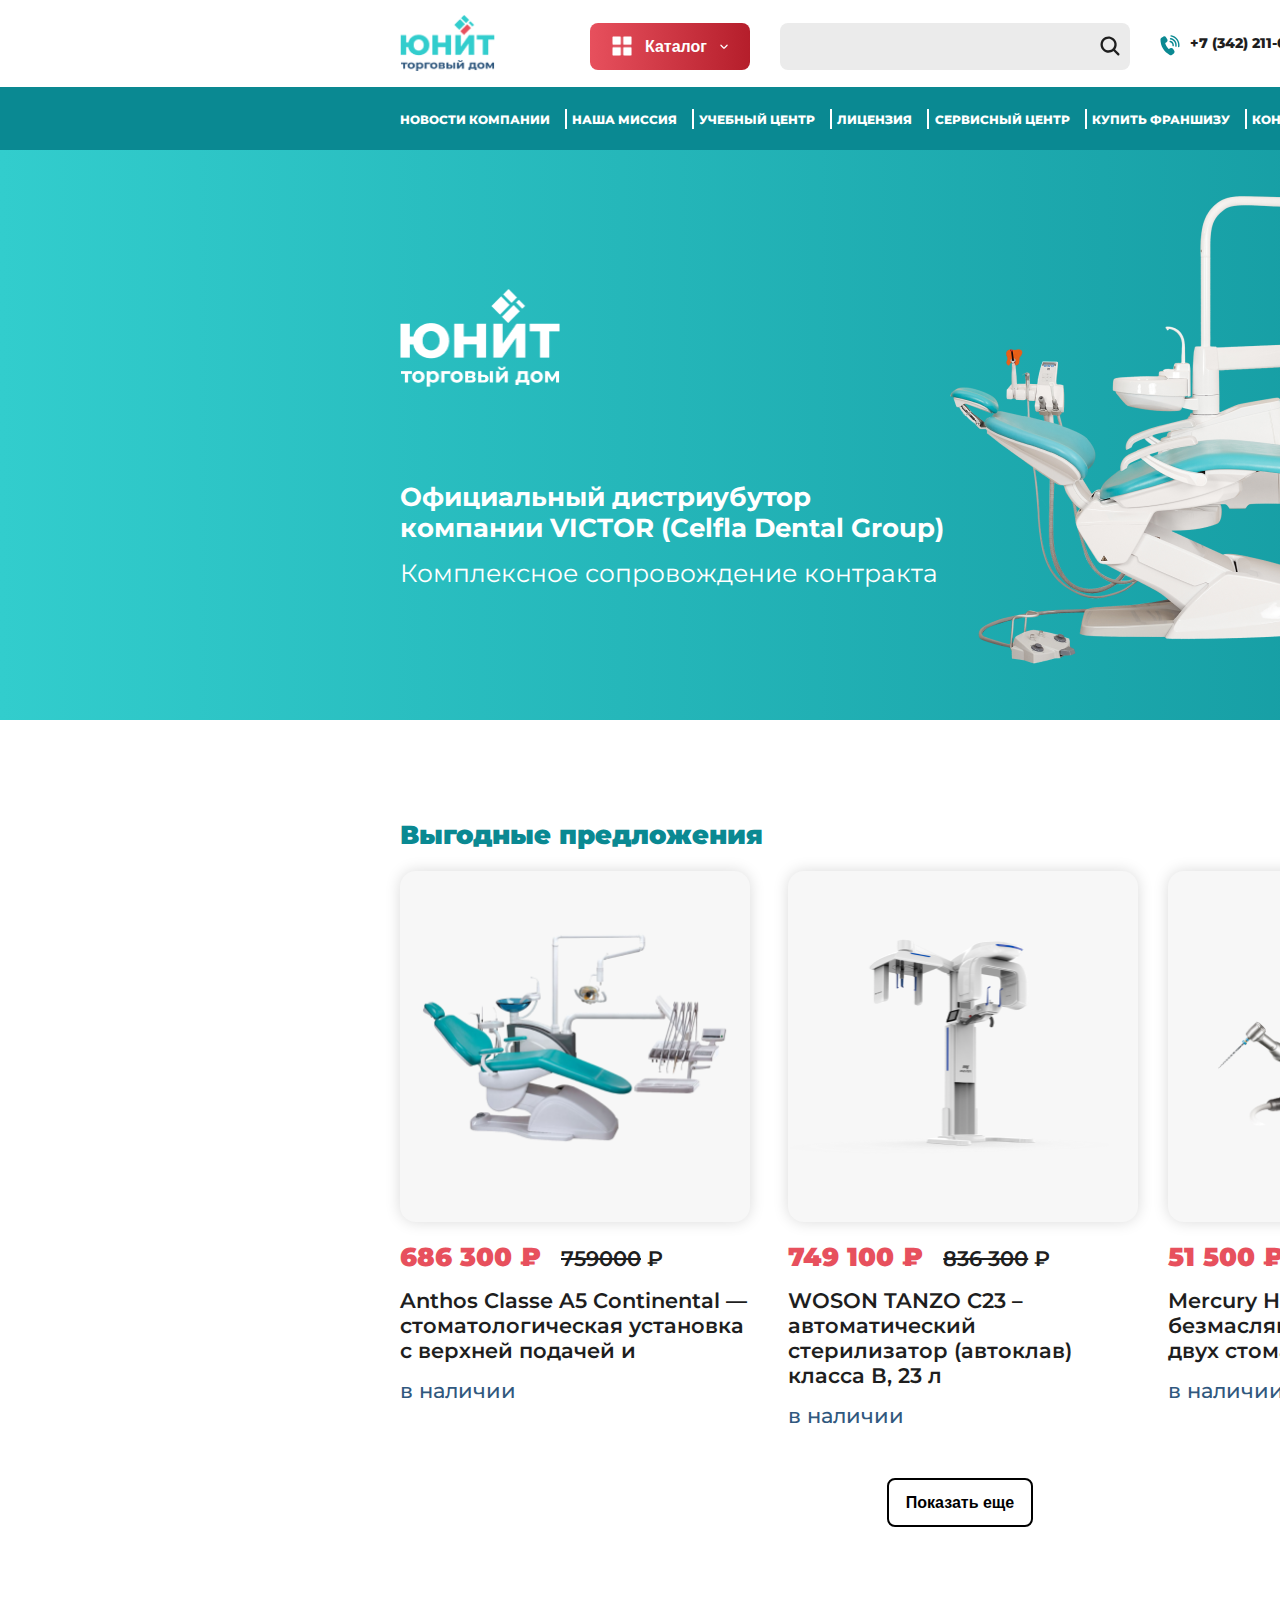
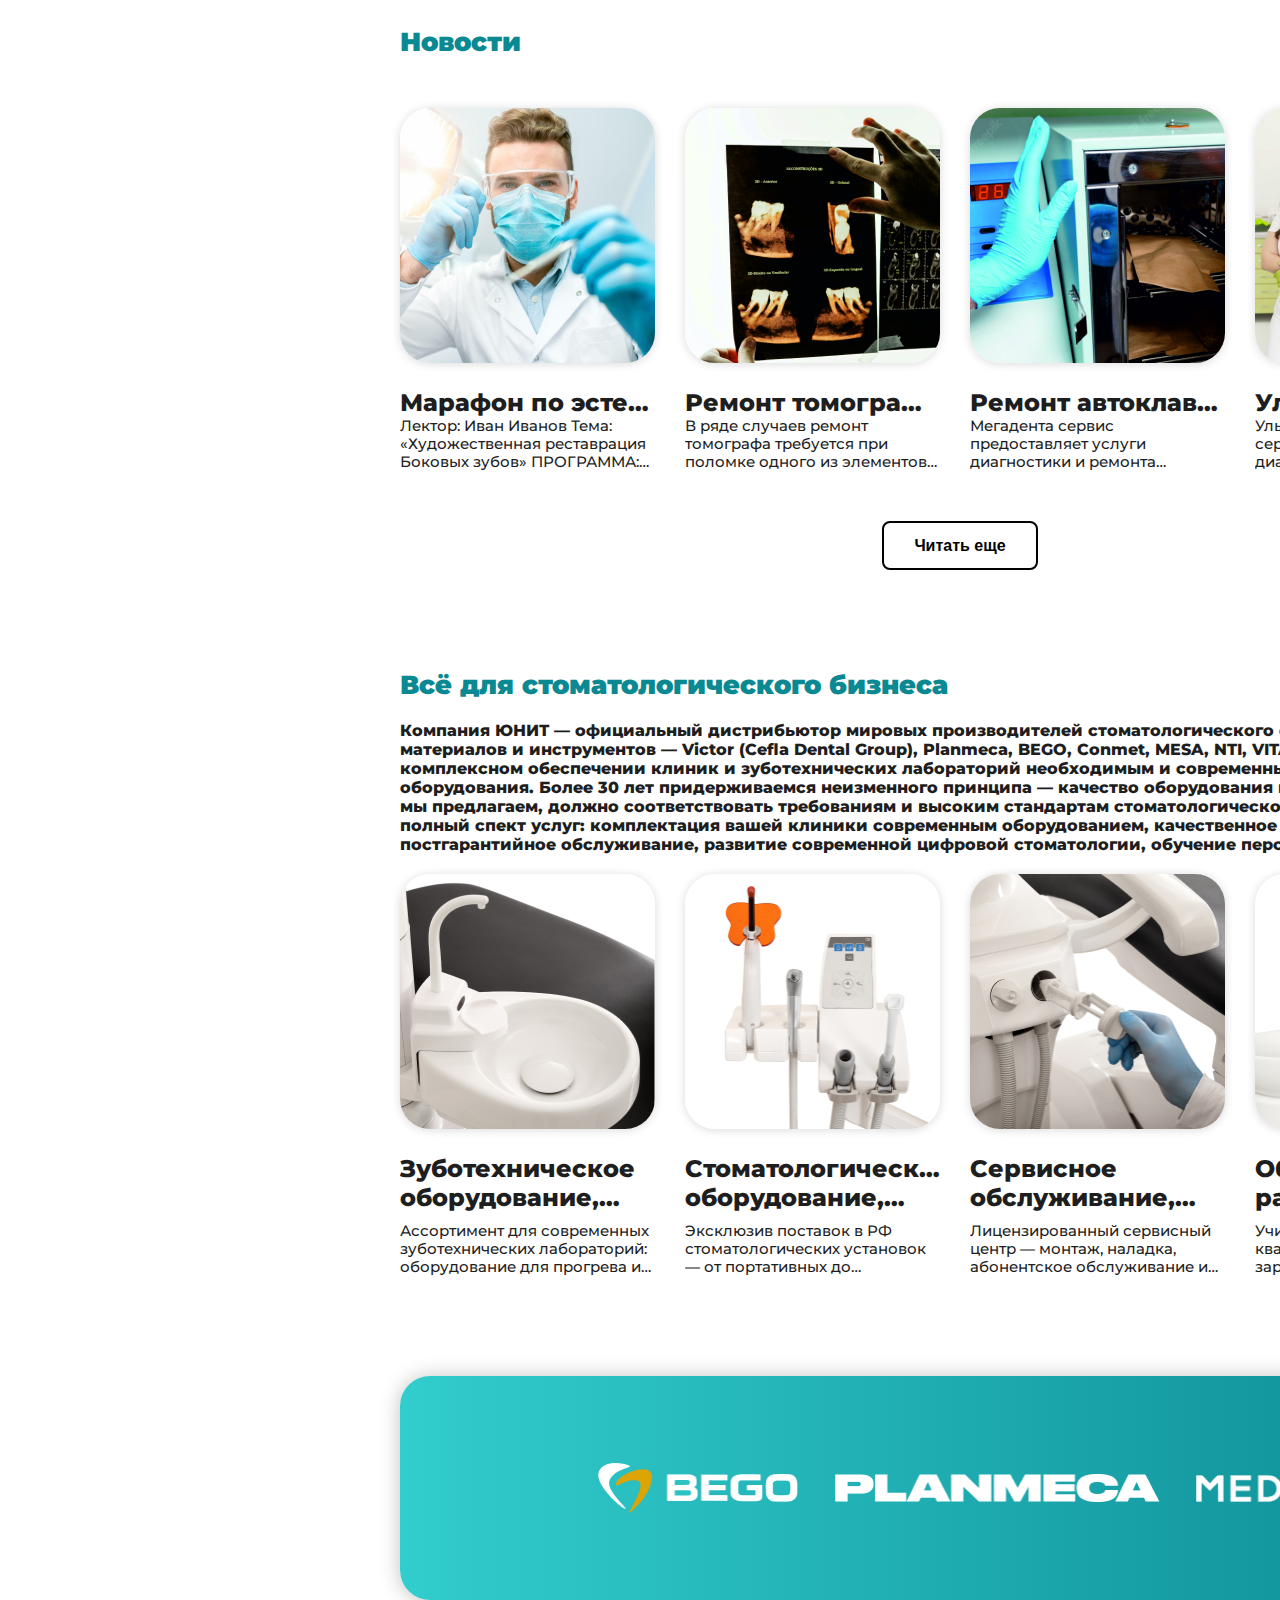
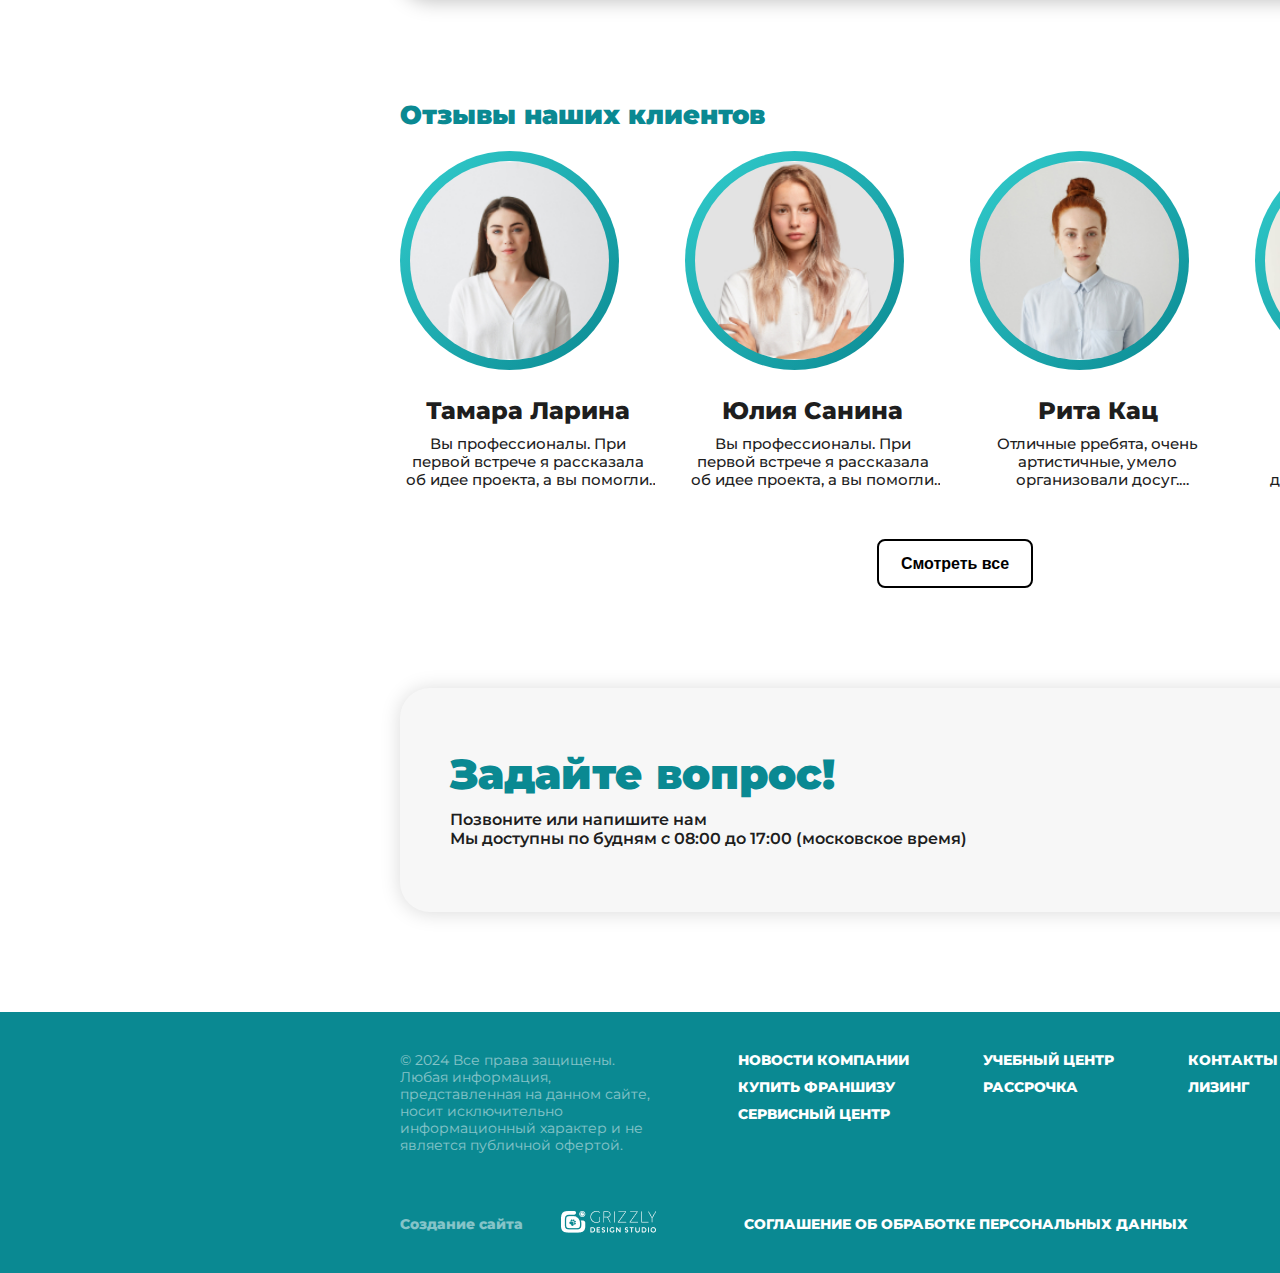
<file: html/index.html>
<!DOCTYPE html>
<html lang="ru">
  <head>
    <meta charset="UTF-8" />
    <meta name="viewport" content="width=device-width, initial-scale=1.0" />
    <link rel="preconnect" href="https://fonts.googleapis.com" />
    <link rel="preconnect" href="https://fonts.gstatic.com" crossorigin />
    <link
      href="https://fonts.googleapis.com/css2?family=Montserrat:ital,wght@0,100..900;1,100..900&display=swap"
      rel="stylesheet"
    />
    <link rel="stylesheet" href="../style/style.css" />
    <title>Юнит</title>
  </head>

  <body>
    <header class="header">
      <a href="index.html" class="link-logo">
        <img src="../img/index/logo.png" alt="logo" width="95" height="41" />
        <img src="../img/index/house.png" alt="house" width="95" height="11" />
      </a>

      
      <button class="dropbtn">
        <img src="../img/index/squares.png" class="logo-2" width="20" height="20" />
        <a href="product.html">Каталог</a>
        <img src="../img/index/arrow-down.svg" class="arrow" width="10" height="5" />
      </button>

      <div class="container-search">
        <input type="text" name="search" class="search-input" />
        <img
          src="../img/index/lens.svg"
          class="search"
          alt="Лупа"
          width="20"
          height="20"
        />
      </div>
      <div class="container-telephone">
        <a href="tel:+73422110798">
          <img
            src="../img/index/tel-icon.svg"
            class="number"
            alt="Телефон"
            width="20"
            height="21"
          />
        </a>
        <a href="tel:+73422110798" class="number-text"> +7 (342) 211-07-98</a>
      </div>

      <img
        src="../img/index/heart-icon.svg"
        class="favourites"
        alt="Избранное"
        width="22"
        height="20"
      />
      <img
        src="../img/index/cart-icon.svg"
        class="cart"
        alt="Корзина"
        width="20"
        height="20"
      />
    </header>
    <header class="header-nav">
      <nav>
        <ul class="nav-items">
          <li class="nav-item"><a href="#">Новости компании</a></li>
          <li class="nav-item"><a href="#">наша миссия</a></li>
          <li class="nav-item"><a href="#">Учебный центр</a></li>
          <li class="nav-item"><a href="#">Лицензия</a></li>
          <li class="nav-item"><a href="#">Сервисный центр</a></li>
          <li class="nav-item"><a href="#">Купить франшизу</a></li>
          <li class="nav-item"><a href="#">Контакты</a></li>
          <li class="nav-item"><a href="#">Рассрочка</a></li>
          <li class="nav-item"><a href="#">Лизинг</a></li>
        </ul>
      </nav>
    </header>
    <main>
      <section class="hero">
        <div class="container-hero">
          <img
            src="../img/index/logo-white.png"
            class="hero-image"
            alt="logo"
            width="160"
            height="98"
          />
          <h1>
            Официальный дистриубутор компании VICTOR (Celfla Dental Group)
          </h1>
          <p>Комплексное сопровождение контракта</p>
        </div>
        <img
          src="../img/index/dental-unit.png"
          class="hero-image-main"
          alt="Стомотологическая установка"
          width="568"
          height="478"
        />
      </section>
      <section class="profit-offers">
        <h2>Выгодные предложения</h2>

        <ul class="profit-items">
          <li class="profit-item">
            <div class="background">
              <img
                src="../img/index/dental-unit1.png"
                class="background-image"
                alt="Стомотологическая установка"
                width="388"
                height="304"
              />
            </div>
            <div class="container-price">
              <span>686 300 ₽</span>
              <span><del>759000</del> ₽</span>
            </div>
            <p class="profit-item-text">
              Anthos Classe A5 Continental — стоматологическая установка с
              верхней подачей и
            </p>
            <p class="profit-item-value">в наличии</p>
          </li>
          <li class="profit-item">
            <div class="background">
              <img
                src="../img/index/sterilizer.png"
                class="background-image"
                alt="Стомотологическая установка"
                width="414"
                height="229"
              />
            </div>
            <div class="container-price">
              <span>749 100 ₽</span>
              <span><del>836 300</del> ₽</span>
            </div>
            <p class="profit-item-text">
              WOSON TANZO C23 – автоматический стерилизатор (автоклав) класса В,
              23 л
            </p>
            <p class="profit-item-value">в наличии</p>
          </li>
          <li class="profit-item">
            <div class="background">
              <img
                src="../img/index/compressor.png"
                class="background-image"
                alt="Стомотологическая установка"
                width="252"
                height="193"
              />
            </div>
            <div class="container-price">
              <span>51 500 ₽</span>
              <span><del>66 300</del> ₽</span>
            </div>
            <p class="profit-item-text">
              Mercury HK-3EW-55 - безмасляный компрессор для двух
              стоматологических уста
            </p>
            <p class="profit-item-value">в наличии</p>
          </li>
        </ul>
        <button class="button-profit-more" type="button">Показать еще</button>
      </section>
      <section class="news">
        <h2>Новости</h2>
        <ul class="news-items">
          <li class="news-item">
            <img
              src="../img/index/doctor.jpg"
              class="news-image"
              alt="Доктор"
              width="255"
              height="255"
            />
            <p class="news-item-title">Марафон по эстетической реставрации</p>
            <p class="news-item-text">
              Лектор: Иван Иванов Тема: «Художественная реставрация Боковых
              зубов» ПРОГРАММА: Теория: Морфология фронтальных зу... ПРОДОЛЖИТЬ
              ЧТЕНИЕ
            </p>
          </li>
          <li class="news-item">
            <img
              src="../img/index/tamograph.jpg"
              class="news-image"
              alt="Доктор"
              width="255"
              height="255"
            />
            <p class="news-item-title">Ремонт томографов</p>
            <p class="news-item-text">
              В ряде случаев ремонт томографа требуется при поломке одного из
              элементов сложного медоборудования. Неисправность часто является
              следст...
            </p>
          </li>
          <li class="news-item">
            <img
              src="../img/index/repair.jpg"
              class="news-image"
              alt="Доктор"
              width="255"
              height="255"
            />
            <p class="news-item-title">Ремонт автоклавов</p>
            <p class="news-item-text">
              Мегадента сервис предоставляет услуги диагностики и ремонта
              автоклавов: Euronda, Melag, Macom, JNB, WH и других. БЕСПЛАТНО
              заберем..
            </p>
          </li>
          <li class="news-item">
            <img
              src="../img/index/girls.jpg"
              class="news-image"
              alt="Доктор"
              width="255"
              height="255"
            />
            <p class="news-item-title">Улыбка детям</p>
            <p class="news-item-text">
              Улыбка пусть всегда сияет ярче сервис предоставляет услуги
              диагностики и лечения: Euronda, Melag, Macom, JNB, WH и других.
              БЕСПЛАТНО заберем..
            </p>
          </li>
        </ul>
        <button class="button-news-more">Читать еще</button>
      </section>
      <section class="info">
        <h2>Всё для стоматологического бизнеса</h2>
        <p class="main-text">
          Компания ЮНИТ — официальный дистрибьютор мировых производителей
          стоматологического оборудования, материалов и инструментов — Victor
          (Cefla Dental Group), Planmeca, BEGO, Conmet, MESA, NTI, VITA.
          Специализируемся на комплексном обеспечении клиник и зуботехнических
          лабораторий необходимым и современным набором оборудования. Более 30
          лет придерживаемся неизменного принципа — качество оборудования и
          материалов, которые мы предлагаем, должно соответствовать требованиям
          и высоким стандартам стоматологического рынка. Предлагаем полный спект
          услуг: комплектация вашей клиники современным оборудованием,
          качественное гарантийное и постгарантийное обслуживание, развитие
          современной цифровой стоматологии, обучение персонала.
          <a href="#">(подробнее…).</a>
        </p>
        <ul class="info-items">
          <li class="info-item">
            <img
              src="../img/index/water.jpg"
              class="info-image"
              alt="Устройство"
              width="255"
              height="255"
            />
            <p class="info-item-title">
              Зуботехническое оборудование, материалы, инструменты
            </p>
            <p class="info-item-text">
              Ассортимент для современных зуботехнических лабораторий:
              оборудование для прогрева и литья, CAD/CAM сканеры и фрезеры.
            </p>
          </li>
          <li class="info-item">
            <img
              src="../img/index/equipment.jpg"
              class="info-image"
              alt="инструменты"
              width="255"
              height="255"
            />
            <p class="info-item-title">
              Стоматологическое оборудование, инструменты
            </p>
            <p class="info-item-text">
              Эксклюзив поставок в РФ стоматологических установок — от
              портативных до многофункциональных, по конкурентной цене —
              сравните. Полный спектр инструментов и материалов для клиник.
            </p>
          </li>
          <li class="info-item">
            <img
              src="../img/index/service.jpg"
              class="info-image"
              alt="Сервис"
              width="255"
              height="255"
            />
            <p class="info-item-title">
              Сервисное обслуживание, гарантии, продажа запчастей
            </p>
            <p class="info-item-text">
              Лицензированный сервисный центр — монтаж, наладка, абонентское
              обслуживание и ремонт оборудования любой сложности. Консультации
              персонала и профилактические работы
            </p>
          </li>
          <li class="info-item">
            <img
              src="../img/index/water-2.jpg"
              class="info-image"
              alt="Обучение"
              width="255"
              height="255"
            />
            <p class="info-item-title">
              Обучение, развитие персонала клиник и лабораторий
            </p>
            <p class="info-item-text">
              Учитесь у лучших, повышайте квалификацию и зарабатывайте.
              Образовательный центр для врачей, техников и ТОПов
              стоматологического бизнеса. Развиваем профессиональные компетенции
              и менеджмент клиник.
            </p>
          </li>
        </ul>
      </section>
      <article class="ad">
        <img
          src="../img/index/bego.png"
          alt="Логотип компании BEGO"
          width="200"
          height="50"
        />
        <img
          src="../img/index/PLANMECA.png"
          alt="Логотип компании PLANMECA"
          width="325"
          height="28"
        />
        <img
          src="../img/index/medit.png"
          alt="Логотип компании MEDIT"
          width="126"
          height="27"
        />
      </article>
      <section class="feedback">
        <h2>Отзывы наших клиентов</h2>
        <ul class="feedback-items">
          <li class="feedback-item">
            <img
              src="../img/index/larina.jpg"
              class="feedback-image"
              alt="Тамара Ларина"
              width="199"
              height="199"
            />

            <p class="feedback-name">Тамара Ларина</p>
            <p class="feedback-text">
              Вы профессионалы. При первой встрече я рассказала об идее проекта,
              а вы помогли доработать и трансформировать ее во что-то особое.
            </p>
          </li>
          <li class="feedback-item">
            <img
              src="../img/index/sanina.jpg"
              class="feedback-image"
              alt="Юлия Санина"
              width="199"
              height="199"
            />
            <p class="feedback-name">Юлия Санина</p>
            <p class="feedback-text">
              Вы профессионалы. При первой встрече я рассказала об идее проекта,
              а вы помогли доработать и трансформировать ее во что-то особое.
            </p>
          </li>
          <li class="feedback-item">
            <img
              src="../img/index/kac.jpg"
              class="feedback-image"
              alt="Рита Кац"
              width="199"
              height="199"
            />
            <p class="feedback-name">Рита Кац</p>
            <p class="feedback-text">
              Отличные рребята, очень артистичные, умело организовали досуг.
              Обязательно приеду в следующем году!
            </p>
          </li>
          <li class="feedback-item">
            <img
              src="../img/index/korotkix.png"
              class="feedback-image"
              alt="Саша Коротких"
              width="199"
              height="199"
            />
            <p class="feedback-name">Саша Коротких</p>
            <p class="feedback-text">
              Работая в большой корпорации, сложнее все держать под контролем.
              Так что это идеальный сервис для нас.
            </p>
          </li>
        </ul>
        <button class="button-feedback-more">Смотреть все</button>
      </section>
      <section class="questions">
        <div class="container-questions">
          <h1>Задайте вопрос!</h1>
          <p>Позвоните или напишите нам</p>
          <p>Мы доступны по будням с 08:00 до 17:00 (московское время)</p>
        </div>
        <a href="#" class="button-questions">Задать Вопрос</a>
      </section>
    </main>
    <footer class="footer">
      <div class="container-footer-top">
        <div class="container-copyright">
          <p>© 2024 Все права защищены.</p>
          <p>
            Любая информация, представленная на данном сайте, носит
            исключительно информационный характер и не является публичной
            офертой.
          </p>
        </div>
        <ul class="footer-items">
          <li class="footer-item">
            <a href="#">Новости компании</a>
            <a href="#">Купить франшизу</a>
            <a href="#">Сервисный центр</a>
          </li>
          <li class="footer-item">
            <a href="#">Учебный центр</a>
            <a href="#">Рассрочка</a>
          </li>
          <li class="footer-item">
            <a href="#">Контакты</a>
            <a href="#">Лизинг</a>
          </li>
        </ul>
        <div class="container-contacts">
          <img
            src="../img/index/tel-icon-white.svg"
            class="contacts-image"
            alt="Телефон"
            width="20"
            height="21"
          />
          <p><a href=" tel:+73422110798">+7 (342) 211-07-98</a></p>
          <img
            src="../img/index/email.png"
            class="contacts-image"
            alt="Почта"
            width="20"
            height="15"
          />
          <p><a href="mailto:sales@skunit.ru">sales@skunit.ru</a></p>
        </div>
      </div>
      <div class="container-footer-bottom">
        <p class="create-site">Создание сайта</p>
        <img
          src="../img/index/grizzly.png"
          class="grizzly"
          alt="Логотип GRIZZLY"
          width="95"
          height="22"
        />
        <p class="agreement">СОГЛАШЕНИЕ ОБ ОБРАБОТКЕ ПЕРСОНАЛЬНЫХ ДАННЫХ</p>
        <img
          src="../img/index/logo-white.png"
          class="unit-logo"
          alt="Логотип UNIT"
          width="63"
          height="39"
        />
      </div>
    </footer>
  </body>
</html>
</file>
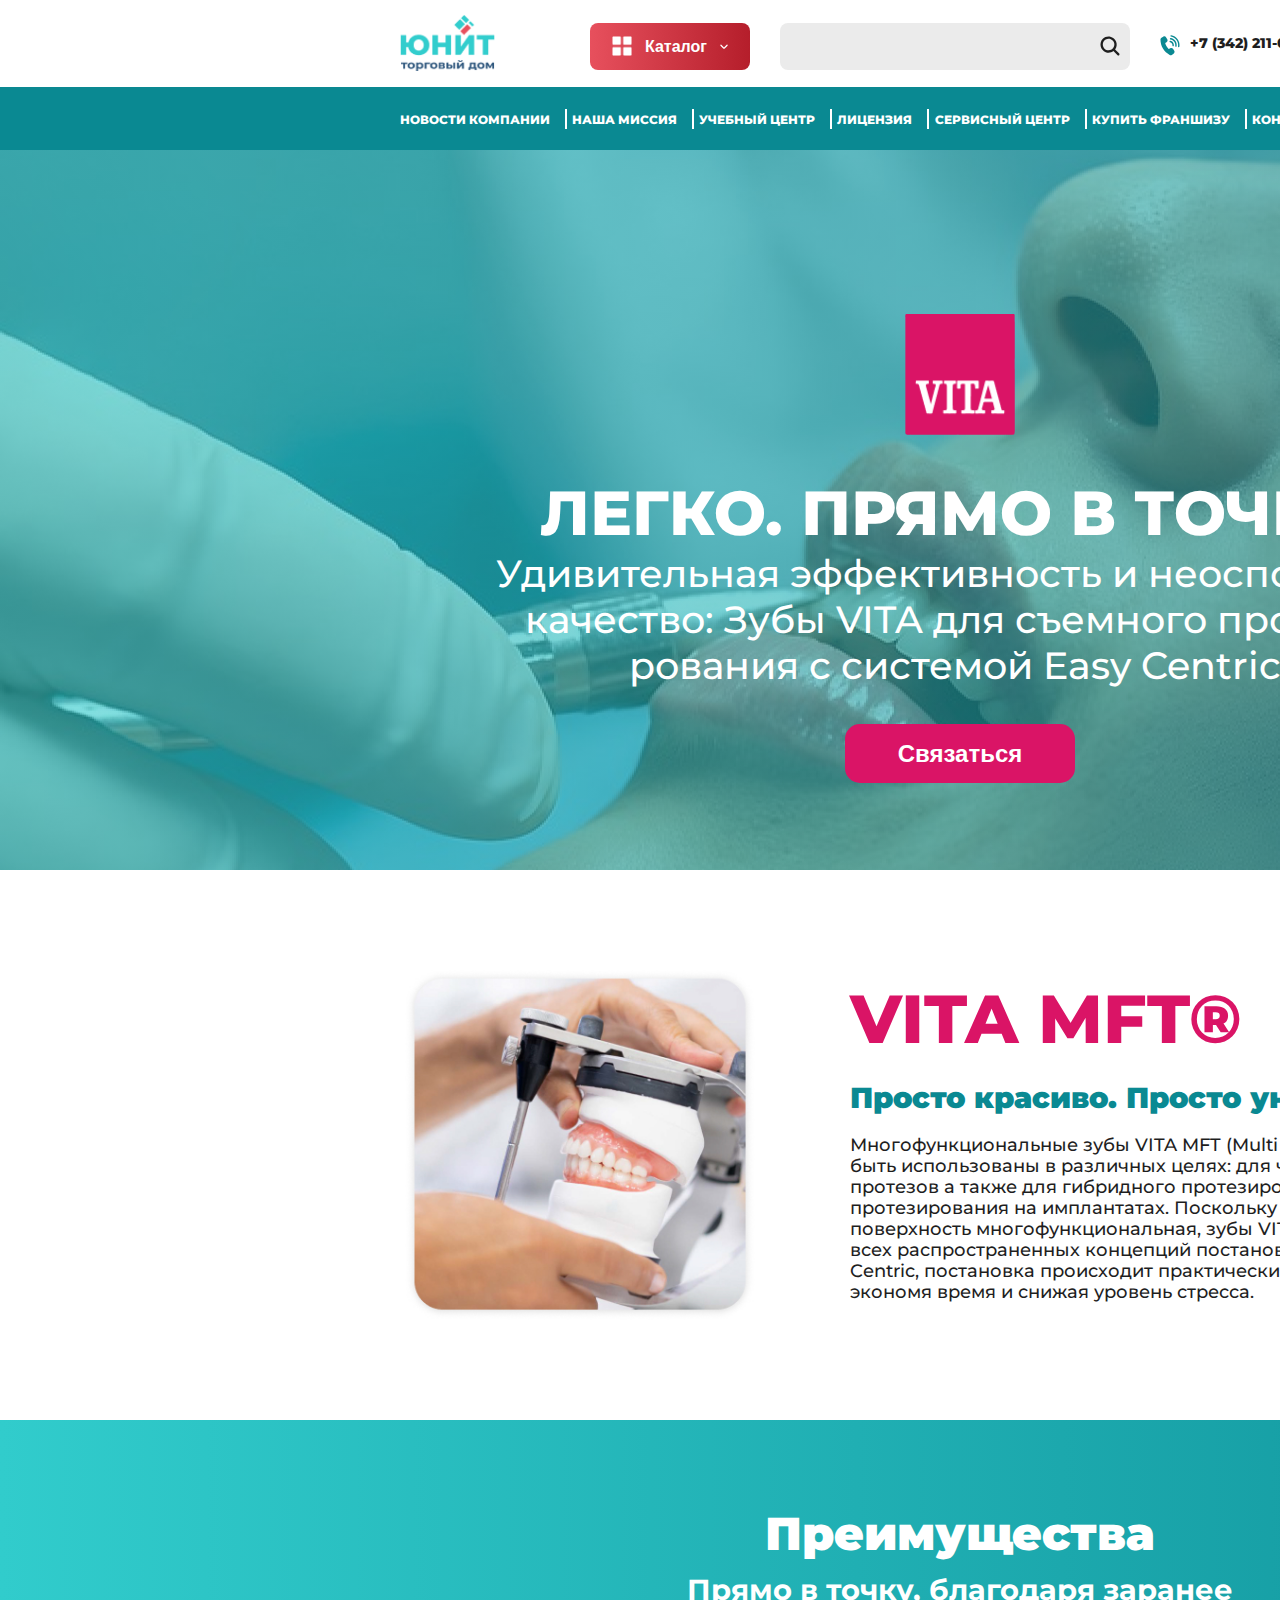
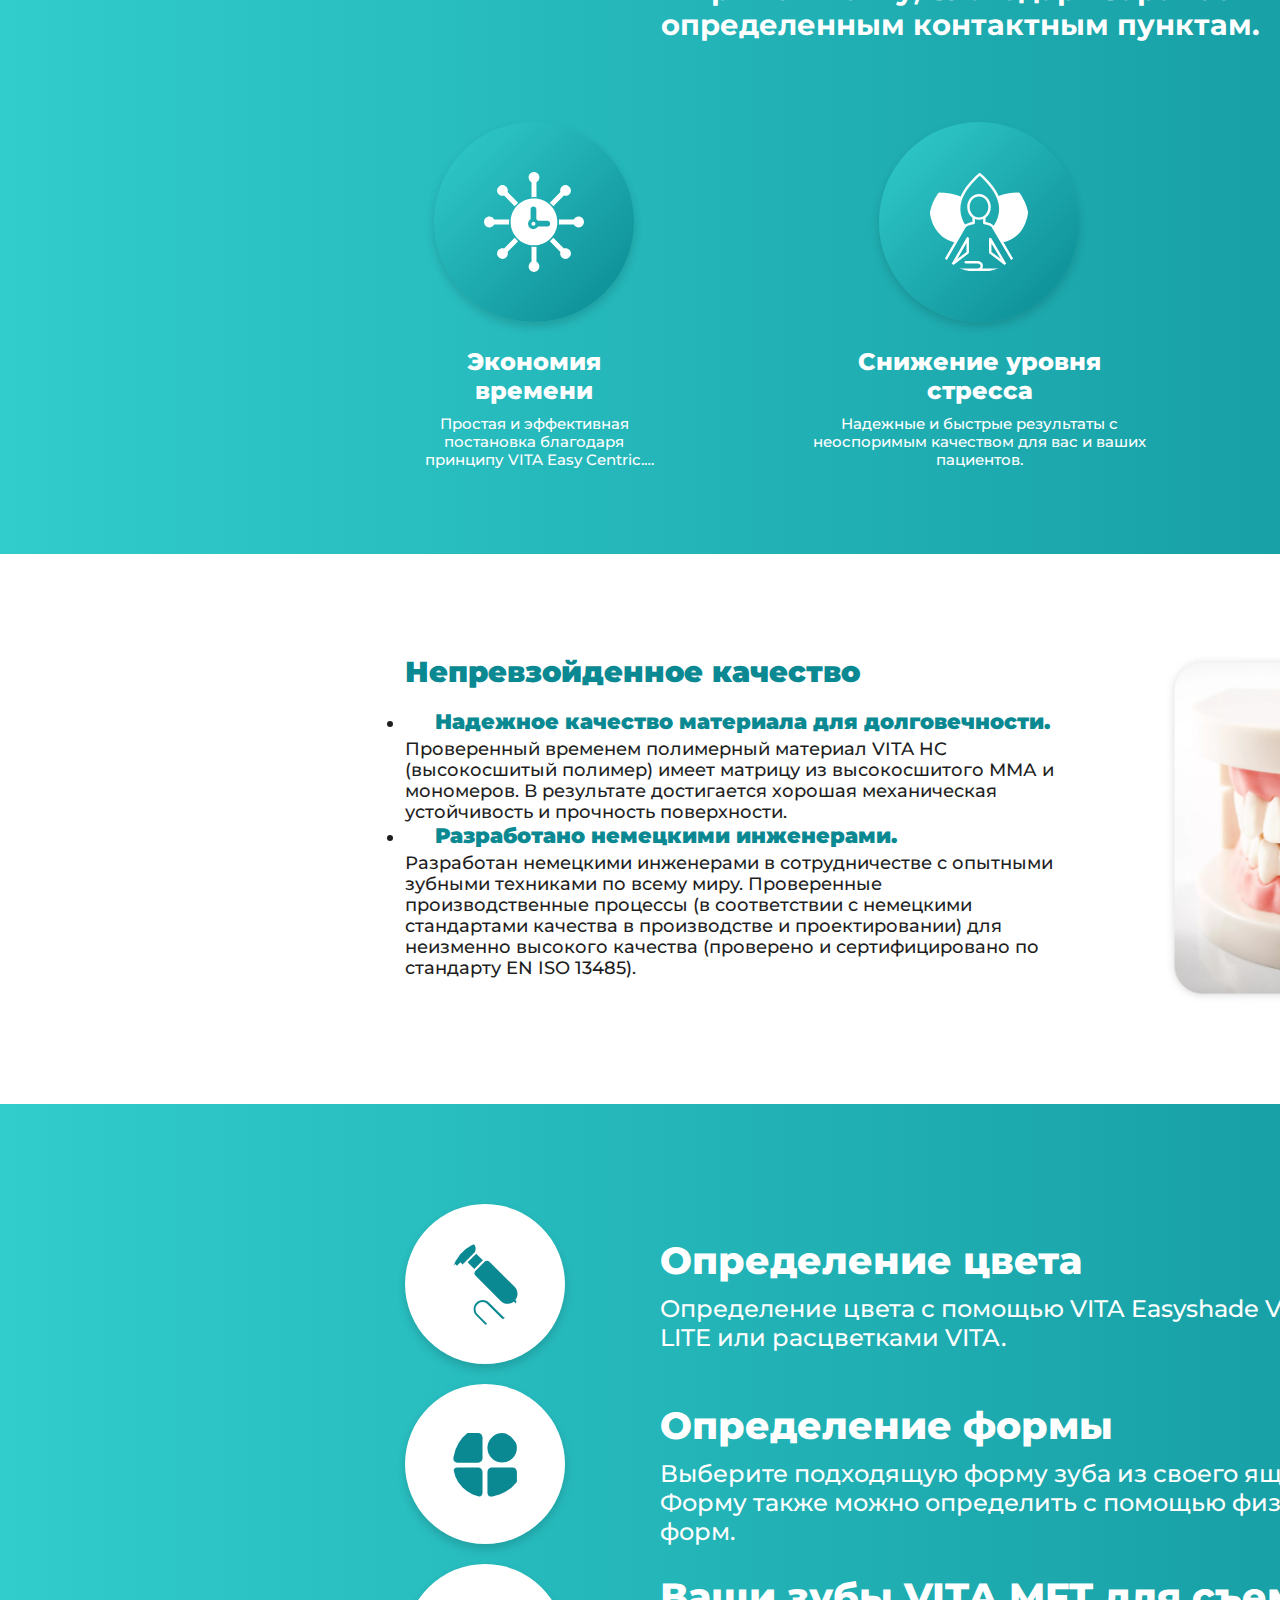
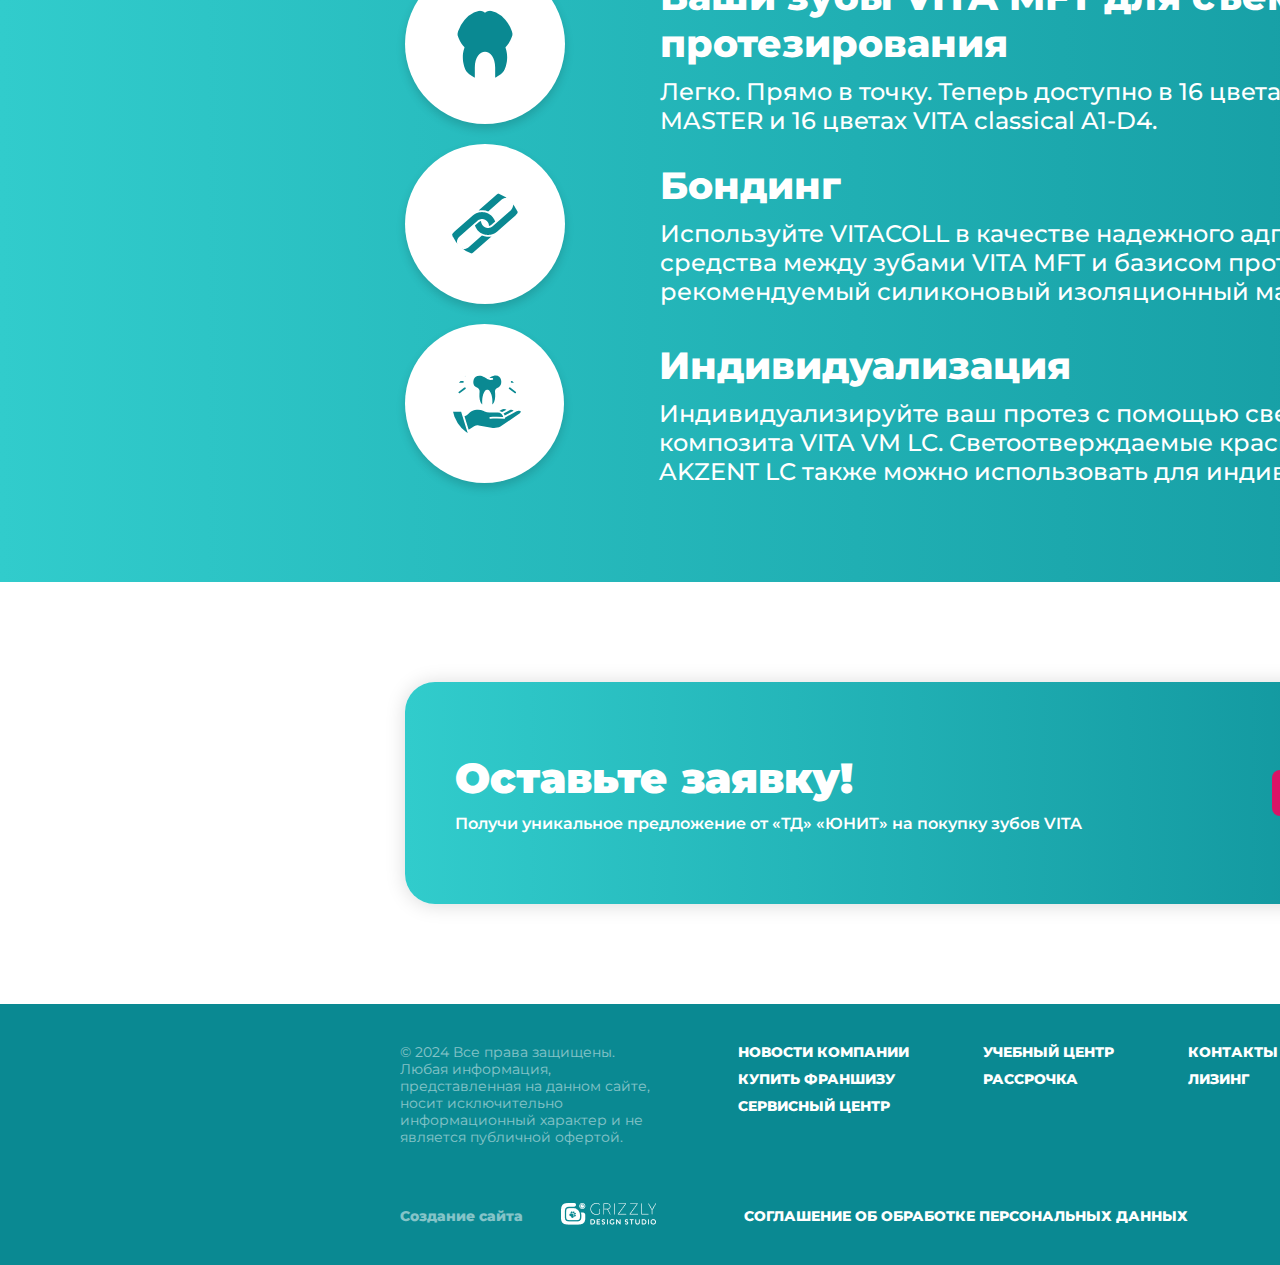
<file: html/product.html>
<!DOCTYPE html>
<html lang="en">
  <head>
    <meta charset="UTF-8" />
    <meta name="viewport" content="width=device-width, initial-scale=1.0" />
    <link rel="preconnect" href="https://fonts.googleapis.com" />
    <link rel="preconnect" href="https://fonts.gstatic.com" crossorigin />
    <link
      href="https://fonts.googleapis.com/css2?family=Montserrat:ital,wght@0,100..900;1,100..900&display=swap"
      rel="stylesheet"
    />
    <link rel="stylesheet" href="../product.css" />
    <title>Карточка товара</title>
  </head>
  <body>
    <header class="header">
      <a href="index.html" class="link-logo">
        <img src="../img/index/logo.png" alt="logo" width="95" height="41" />
        <img src="../img/index/house.png" alt="house" width="95" height="11" />
      </a>

      <button class="dropbtn">
        <img
          src="../img/index/squares.png"
          class="logo-2"
          width="20"
          height="20"
        />
        Каталог
        <img
          src="../img/index/arrow-down.svg"
          class="arrow"
          width="10"
          height="5"
        />
      </button>

      <div class="container-search">
        <input type="text" name="search" class="search-input" />
        <img
          src="../img/index/lens.svg"
          class="search"
          alt="Лупа"
          width="20"
          height="20"
        />
      </div>
      <div class="container-telephone">
        <a href="tel:+73422110798" class="container-telephone-link">
          <img
            src="../img/index/tel-icon.svg"
            class="number"
            alt="Телефон"
            width="20"
            height="21"
          />
        </a>
        <a href="tel:+73422110798" class="number-text"> +7 (342) 211-07-98</a>
      </div>

      <img
        src="../img/index/heart-icon.svg"
        class="favourites"
        alt="Избранное"
        width="22"
        height="20"
      />
      <img
        src="../img/index/cart-icon.svg"
        class="cart"
        alt="Корзина"
        width="20"
        height="20"
      />
    </header>
    <header class="header-nav">
      <nav>
        <ul class="nav-items">
          <li class="nav-item"><a href="#">Новости компании</a></li>
          <li class="nav-item"><a href="#">наша миссия</a></li>
          <li class="nav-item"><a href="#">Учебный центр</a></li>
          <li class="nav-item"><a href="#">Лицензия</a></li>
          <li class="nav-item"><a href="#">Сервисный центр</a></li>
          <li class="nav-item"><a href="#">Купить франшизу</a></li>
          <li class="nav-item"><a href="#">Контакты</a></li>
          <li class="nav-item"><a href="#">Рассрочка</a></li>
          <li class="nav-item"><a href="#">Лизинг</a></li>
        </ul>
      </nav>
    </header>

    <main>
      <section class="hero">
        <img
          src="../img/product/vita.png"
          alt="Логотип VITA"
          class="hero-logo"
          width="110"
          height="121"
        />
        <h1 class="title">Легко. Прямо в точку.</h1>
        <p class="subtitle">
          Удивительная эффективность и неоспоримое качество: Зубы VITA для
          съемного протези- рования с системой Easy Centric.
        </p>
        <button class="button-link" type="button" name="button">
          Связаться
        </button>
      </section>

      <section class="multi-tooth">
        <div class="wrapper-multi-tooth">
          <img
            src="../img/product/prosthesis.jpg"
            class="multi-tooth-image"
            alt="Протез"
            width="350"
            height="350"
          />
          <div class="container-multi-tooth">
            <h2 class="title">VITA MFT®</h2>
            <h3 class="title">Просто красиво. Просто универсально.</h3>
            <p class="subtitle">
              Многофункциональные зубы VITA MFT (Multi Functional Tooth) могут
              быть использованы в различных целях: для частичных и полных
              протезов а также для гибридного протезирования и протезирования на
              имплантатах. Поскольку жевательная поверхность
              многофункциональная, зубы VITA MFT подходят для всех
              распространенных концепций постановки. Благодаря VITA Easy
              Centric, постановка происходит практически автоматически, экономя
              время и снижая уровень стресса.
            </p>
          </div>
        </div>
      </section>
      <section class="advantages">
        <h2 class="title">Преимущества</h2>
        <p class="subtitle">
          Прямо в точку, благодаря заранее определенным контактным пунктам.
        </p>
        <ul class="advantages-items">
          <li class="advantages-item">
            <img
              src="../img/product/clock.svg"
              alt="Часы"
              class="advantages-item-image"
              width="100"
              height="100"
            />
            <h3 class="advantages-item-title">Экономия времени</h3>
            <p class="advantages-item-text">
              Простая и эффективная постановка благодаря принципу VITA Easy
              Centric. Подходит для всех распространенных техник постановки.
            </p>
          </li>
          <li class="advantages-item">
            <img
              src="../img/product/lotus.svg"
              alt="Лотус"
              class="advantages-item-image"
              width="100"
              height="100"
            />
            <h3 class="advantages-item-title">Снижение уровня стресса</h3>
            <p class="advantages-item-text">
              Надежные и быстрые результаты с неоспоримым качеством для вас и
              ваших пациентов.
            </p>
          </li>
          <li class="advantages-item">
            <img
              src="../img/product/money.svg"
              alt="Деньги"
              class="advantages-item-image"
              width="100"
              height="100"
            />
            <h3 class="advantages-item-title">Экономия денег</h3>
            <p class="advantages-item-text">
              Многофункциональные, экономичные зубы с большим выбором форм и
              цветов. Доступны в 16 цветах VITA SYSTEM 3D-MASTER и в 16 цветах
              VITA classical A1-D4.
            </p>
          </li>
        </ul>
      </section>
      <section class="prosthesis">
        <div class="wrapper-prosthesis">
          <div class="container-prosthesis">
            <h2 class="title">Непревзойденное качество</h2>
            <ul class="prosthesis-items">
              <li class="prosthesis-item">
                <h3 class="prosthesis-item-title">
                  Надежное качество материала для долговечности.
                </h3>
                <p class="prosthesis-item-text">
                  Проверенный временем полимерный материал VITA HC (высокосшитый
                  полимер) имеет матрицу из высокосшитого ММА и мономеров. В
                  результате достигается хорошая механическая устойчивость и
                  прочность поверхности.
                </p>
              </li>
              <li class="prosthesis-item">
                <h3 class="prosthesis-item-title">
                  Разработано немецкими инженерами.
                </h3>
                <p class="prosthesis-item-text">
                  Разработан немецкими инженерами в сотрудничестве с опытными
                  зубными техниками по всему миру. Проверенные производственные
                  процессы (в соответствии с немецкими стандартами качества в
                  производстве и проектировании) для неизменно высокого качества
                  (проверено и сертифицировано по стандарту EN ISO 13485).
                </p>
              </li>
            </ul>
          </div>
          <img
            src="../img/product/prosthesis-white.jpg"
            alt="Протез"
            class="prosthesis-image"
            width="350"
            height="350"
          />
        </div>
      </section>
      <section class="description">
        <ul class="description-items">
          <li class="description-item">
            <img
              src="../img/product/dental-machine.svg"
              class="description-item-image"
              alt="Зубодробилка"
              width="70"
              height="83"
            />
            <div class="container-decoration">
              <h2 class="description-item-title">Определение цвета</h2>
              <p class="description-item-text">
                Определение цвета с помощью VITA Easyshade V, VITA Easyshade
                LITE или расцветками VITA.
              </p>
            </div>
          </li>
          <li class="description-item">
            <img
              src="../img/product/squares.svg"
              class="description-item-image"
              alt="Фигуры"
              width="70"
              height="70"
            />
            <div class="container-decoration">
              <h2 class="description-item-title">Определение формы</h2>
              <p class="description-item-text">
                Выберите подходящую форму зуба из своего ящика для зубов. Форму
                также можно определить с помощью физической карты форм.
              </p>
            </div>
          </li>
          <li class="description-item">
            <img
              src="../img/product/tooth.svg"
              class="description-item-image"
              alt="Зуб"
              width="58"
              height="70"
            />
            <div class="container-decoration">
              <h2 class="description-item-title">
                Ваши зубы VITA MFT для съемного протезирования
              </h2>
              <p class="description-item-text">
                Легко. Прямо в точку. Теперь доступно в 16 цветах VITA SYSTEM
                3D-MASTER и 16 цветах VITA classical A1-D4.
              </p>
            </div>
          </li>
          <li class="description-item">
            <img
              src="../img/product/paper-clip.svg"
              class="description-item-image"
              alt="Скрепка"
              width="70"
              height="65"
            />
            <div class="container-decoration">
              <h2 class="description-item-title">Бондинг</h2>
              <p class="description-item-text">
                Используйте VITACOLL в качестве надежного адгезивного средства
                между зубами VITA MFT и базисом протеза. VITAFOL - рекомендуемый
                силиконовый изоляционный материал.
              </p>
            </div>
          </li>
          <li class="description-item">
            <img
              src="../img/product/health-tooth.svg"
              class="description-item-image"
              alt="Целый зуб"
              width="70"
              height="68"
            />
            <div class="container-decoration">
              <h2 class="description-item-title">Индивидуализация</h2>
              <p class="description-item-text">
                Индивидуализируйте ваш протез с помощью светоотверждаемого
                композита VITA VM LC. Светоотверждаемые красители VITA AKZENT LC
                также можно использовать для индивидуализации.
              </p>
            </div>
          </li>
        </ul>
      </section>
      <section class="ad">
        <div class="container-ad">
          <div class="wrapper-ad">
            <h2 class="ad-title">Оставьте заявку!</h2>
            <p class="ad-text">
              Получи уникальное предложение от «ТД» «ЮНИТ» на покупку зубов VITA
            </p>
          </div>
          <a href="#" class="button-ad">Скачать каталог</a>
        </div>
      </section>
    </main>

    <footer class="footer">
      <div class="container-footer-top">
        <div class="container-copyright">
          <p>© 2024 Все права защищены.</p>
          <p>
            Любая информация, представленная на данном сайте, носит
            исключительно информационный характер и не является публичной
            офертой.
          </p>
        </div>
        <ul class="footer-items">
          <li class="footer-item">
            <a href="#">Новости компании</a>
            <a href="#">Купить франшизу</a>
            <a href="#">Сервисный центр</a>
          </li>
          <li class="footer-item">
            <a href="#">Учебный центр</a>
            <a href="#">Рассрочка</a>
          </li>
          <li class="footer-item">
            <a href="#">Контакты</a>
            <a href="#">Лизинг</a>
          </li>
        </ul>
        <div class="container-contacts">
          <img
            src="../img/index/tel-icon-white.svg"
            class="contacts-image"
            alt="Телефон"
            width="20"
            height="21"
          />
          <p><a href=" tel:+73422110798">+7 (342) 211-07-98</a></p>
          <img
            src="../img/index/email.png"
            class="contacts-image"
            alt="Почта"
            width="20"
            height="15"
          />
          <p><a href="mailto:sales@skunit.ru">sales@skunit.ru</a></p>
        </div>
      </div>
      <div class="container-footer-bottom">
        <p class="create-site">Создание сайта</p>
        <img
          src="../img/index/grizzly.png"
          class="grizzly"
          alt="Логотип GRIZZLY"
          width="95"
          height="22"
        />
        <p class="agreement">СОГЛАШЕНИЕ ОБ ОБРАБОТКЕ ПЕРСОНАЛЬНЫХ ДАННЫХ</p>
        <img
          src="../img/index/logo-white.png"
          class="unit-logo"
          alt="Логотип UNIT"
          width="63"
          height="39"
        />
      </div>
    </footer>
  </body>
</html>
</file>
<file: style/style.css>
body {
  font-family: "Montserrat", serif;
  margin: 0;
  padding: 0;
  background-color: rgba(255, 255, 255, 1);
  color: rgba(30, 30, 30, 1);
  font-weight: 500;
  font-size: 18px;
  line-height: 21px;
}

html,
body {
  width: 1920px;
  overflow-x: hidden;
}

* {
  margin: 0;
  padding: 0;
}

.dropbtn {
  font-size: 16px;
  line-height: 19px;
  font-weight: 600;
}
.number-text {
  font-size: 14px;
  line-height: 17px;
  font-weight: 800;
}

.nav-item a {
  font-size: 12px;
  line-height: 14px;
  font-weight: 800;
  text-transform: uppercase;
}

.container-hero h1 {
  font-size: 26px;
  line-height: 31px;
  font-weight: 700;
}

.container-hero p {
  font-size: 25px;
  line-height: 30px;
  font-weight: 400;
}

main h2 {
  font-size: 26px;
  line-height: 31px;
  font-weight: 900;
}

.container-price span:nth-child(1) {
  color: rgba(231, 80, 93, 1);
  font-size: 26px;
  line-height: 31px;
  font-weight: 900;
}

.container-price span:nth-child(2) {
  font-size: 21px;
  line-height: 25px;
  font-weight: 600;
}

.profit-item-text {
  font-size: 21px;
  line-height: 25px;
  font-weight: 600;
}

.profit-item-value {
  font-size: 21px;
  line-height: 25px;
  font-weight: 500;
}

.button-more {
  font-size: 16px;
  line-height: 19px;
  font-weight: 600;
}

.news-item p:nth-child(2) {
  font-size: 24px;
  line-height: 29px;
  font-weight: 800;
}

.news-item p:nth-child(3) {
  font-size: 15px;
  line-height: 18px;
  font-weight: 500;
}

.main-text {
  font-size: 16px;
  line-height: 19px;
  font-weight: 800;
}

.info-item p:nth-child(2) {
  font-size: 24px;
  line-height: 29px;
  font-weight: 800;
}

.info-item p:nth-child(3) {
  font-size: 15px;
  line-height: 18px;
  font-weight: 500;
}

.feedback-item p:nth-child(2) {
  font-size: 24px;
  line-height: 29px;
  font-weight: 800;
}

.feedback-item p:nth-child(3) {
  font-size: 15px;
  line-height: 18px;
  font-weight: 500;
}

.container-questions h1 {
  font-size: 42px;
  line-height: 51px;
  font-weight: 900;
}

.container-questions p {
  font-size: 16px;
  line-height: 19px;
  font-weight: 600;
}

.questions a {
  font-size: 18px;
  line-height: 21px;
  font-weight: 600;
}

.container-copyright {
  font-size: 14px;
  line-height: 17px;
  font-weight: 400;
}

.footer-item a {
  font-size: 14px;
  line-height: 17px;
  font-weight: 800;
}

.container-contacts {
  font-size: 14px;
  line-height: 17px;
  font-weight: 800;
}

.create-site {
  font-size: 14px;
  line-height: 17px;
  font-weight: 800;
}

.agreement {
  font-size: 14px;
  line-height: 17px;
  font-weight: 800;
}

.profit-offers h2 {
  color: rgba(10, 137, 146, 1);
}

.header {
  display: flex;
  width: 1920px;
  align-items: center;
  padding-bottom: 16px;
}

.link-logo {
  padding: 0;
  margin: 0;
  margin-left: 400px;
}

.link-logo img:first-child {
  margin-top: 15px;
  margin-bottom: 4px;
}

.link-logo img {
  display: block;
}

.dropbtn {
  width: 160px;
  height: 47px;
  display: flex;
  align-items: center;
  justify-content: center;
  padding: 10px 15px;
  background: linear-gradient(
    to right,
    rgba(231, 80, 93, 1),
    rgba(181, 30, 43, 1)
  );
  color: white;
  border: none;
  cursor: pointer;
  border-radius: 8px;
  margin-right: 30px;
  margin-left: 95px;
  margin-top: 21px;
}

.dropbtn a{
  text-decoration: none;
  color: white;
}

.logo-2,
.arrow {
  margin: 0 13px;
}

.container-search {
  position: relative;
}

.search-input {
  width: 350px;
  height: 47px;
  background-color: rgba(235, 235, 235, 1);
  border-radius: 8px;
  border: none;
  margin-top: 22px;
  margin-right: 30px;
}

.search {
  position: absolute;
  right: 40px;
  top: 65%;
  transform: translateY(-50%);
  cursor: pointer;
}

.container-telephone {
  display: flex;
  align-self: flex-start;
  margin-top: 35px;
  margin-right: 117px;
}

.container-telephone .number {
  width: 20px;
  height: 21px;
  margin-right: 10px;
}

.number-text {
  text-decoration: none;
  color: rgba(30, 30, 30, 1);
}

.favourites {
  align-self: flex-start;
  margin-top: 35px;
  margin-right: 23px;
  cursor: pointer;
}

.cart {
  align-self: flex-start;
  margin-top: 35px;
  cursor: pointer;
}

.header-nav {
  width: 1920px;
  height: 63px;
  background-color: rgba(10, 137, 146, 1);
}

.nav-items {
  display: flex;
  flex-wrap: wrap;
  width: 1111px;
  height: 63px;
  margin-left: 400px;
  list-style: none;
  justify-content: space-between;
  align-items: center;
}

.nav-item a {
  text-decoration: none;
  color: rgba(255, 255, 255, 1);
}

.nav-item {
  position: relative;
}

.nav-item::after {
  content: "";
  position: absolute;
  right: -17px;
  top: 50%;
  transform: translateY(-50%);
  width: 2px;
  height: 20px;
  background-color: rgba(255, 255, 255, 1);
}

.nav-item:last-child::after {
  display: none;
}

main {
  width: 1920px;
}

main section,
main article {
  margin-bottom: 100px;
}

.hero {
  display: flex;
  background: linear-gradient(
    to right,
    rgba(50, 205, 205, 1),
    rgba(10, 137, 146, 1)
  );
  height: 570px;
}

.container-hero {
  margin-left: 400px;
  width: 550px;
}

.hero h1 {
  color: rgba(255, 255, 255, 1);
  margin-bottom: 14px;
}

.hero p {
  color: rgba(255, 255, 255, 1);
  margin-top: 14px;
}

.hero-image {
  margin-top: 139px;
  margin-bottom: 90px;
}

.hero-image-main {
  align-self: center;
  margin-right: 400px;
}

.profit-offers {
  margin-left: 400px;
  margin-right: 400px;
}

.profit-offers h2 {
  margin-bottom: 20px;
}

.profit-items {
  display: flex;
  justify-content: space-between;
  list-style: none;
}

.profit-items .background {
  display: flex;
  flex-wrap: wrap;
  align-items: center;
  justify-content: center;
  overflow: hidden;
  width: 350px;
  height: 351px;
  border-radius: 16px;
  box-shadow: 0px 0px 15px 0px rgba(0, 0, 0, 0.15);
  background-color: rgba(217, 217, 217, 0.2);
  margin-bottom: 20px;
}
.background-image {
  max-width: 100%;
  max-height: 100%;
  object-fit: contain;
}
.profit-items li {
  margin-right: 30px;
}

.profit-items li:last-child {
  margin-right: 0;
}

.container-price {
  margin-bottom: 15px;
}

.profit-item-text {
  margin-bottom: 15px;
}

.profit-item-value {
  color: rgba(48, 88, 126, 1);
}

.button-profit-more {
  font-size: 16px;
  font-weight: 600;
  line-height: 19px;
  padding: 13px 17px;
  display: block;
  margin: 50px auto;
  background-color: white;
  border-radius: 8px;
  border: 2px solid black;
  cursor: pointer;
}

.container-price span:first-child {
  margin-right: 15px;
}

.news {
  margin-left: 400px;
  margin-right: 400px;
}

.news h2 {
  margin-bottom: 50px;
  color: rgba(10, 137, 146, 1);
}

.news-items {
  display: flex;
  flex-wrap: wrap;
  list-style: none;
  gap: 30px;
}

.news-image {
  margin-bottom: 20px;
  border-radius: 30px;
  box-shadow: 0px 1px 10px 0px rgba(0, 0, 0, 0.15);
}

.news-item-title {
  width: 255px;
  white-space: nowrap;
  overflow: hidden;
  text-overflow: ellipsis;
}
.news-item-text {
  width: 255px;
  white-space: wrap;
  overflow: hidden;
  text-overflow: ellipsis;

  display: -webkit-box;
  -webkit-box-orient: vertical;
  -webkit-line-clamp: 3;
  line-clamp: 3;
}

.button-news-more {
  font-size: 16px;
  font-weight: 600;
  line-height: 19px;
  padding: 13px 30px;
  display: block;
  margin: 50px auto;
  background-color: white;
  border-radius: 8px;
  border: 2px solid black;
  cursor: pointer;
}

.info {
  margin-left: 400px;
  margin-right: 400px;
}

.info h2 {
  margin-top: 100px;
  margin-bottom: 20px;
  color: rgba(10, 137, 146, 1);
}

.main-text {
  margin-bottom: 20px;
}

.main-text a {
  text-decoration: none;
  color: rgba(10, 137, 146, 1);
}

.info-items {
  list-style: none;
  display: flex;
  flex-wrap: wrap;
  gap: 30px;
}

.info-image {
  margin-bottom: 20px;
  border-radius: 30px;
  box-shadow: 0px 1px 10px 0px rgba(0, 0, 0, 0.15);
}

.info-item-title {
  width: 255px;
  white-space: wrap;
  overflow: hidden;
  text-overflow: ellipsis;
  display: -webkit-box;
  -webkit-box-orient: vertical;
  -webkit-line-clamp: 2;
  line-clamp: 2;
  margin-bottom: 10px;
}

.info-item-text {
  width: 255px;
  white-space: wrap;
  overflow: hidden;
  text-overflow: ellipsis;

  display: -webkit-box;
  -webkit-box-orient: vertical;
  -webkit-line-clamp: 3;
  line-clamp: 3;
}

.ad {
  margin-left: 400px;
  margin-right: 400px;
  display: flex;
  justify-content: space-between;
  align-items: center;
  margin-top: 100px;
  margin-bottom: 100px;
  background: linear-gradient(
    to right,
    rgba(50, 205, 205, 1),
    rgba(10, 137, 146, 1)
  );
  padding: 87px 198px;
  border-radius: 30px;
  box-shadow: 0px 1px 20px 0px rgba(0, 0, 0, 0.25);
}

.feedback {
  margin-left: 400px;
  margin-right: 400px;
  width: 1110px;
}

.feedback h2 {
  margin-bottom: 20px;
  color: rgba(10, 137, 146, 1);
}

.feedback-items {
  display: flex;
  justify-content: space-between;
  flex-direction: row;
  list-style: none;
}

.feedback-image {
  width: 199px;
  height: 199px;
  margin-bottom: 21px;
  padding: 10px 10px;
  border-radius: 50%;
  background: linear-gradient(
    135deg,
    rgba(50, 205, 205, 1) 0%,
    rgba(10, 137, 146, 1) 100%
  );
}

.feedback-name {
  margin-bottom: 10px;
  text-align: center;
}

.feedback-text {
  text-align: center;
  width: 255px;
  white-space: wrap;
  overflow: hidden;
  text-overflow: ellipsis;

  display: -webkit-box;
  -webkit-box-orient: vertical;
  -webkit-line-clamp: 3;
  line-clamp: 3;
}

.button-feedback-more {
  font-size: 16px;
  font-weight: 600;
  line-height: 19px;
  padding: 13px 22px;
  display: block;
  margin: 50px auto;
  background-color: white;
  border-radius: 8px;
  border: 2px solid black;
  cursor: pointer;
}

.questions {
  background-color: rgba(247, 247, 247, 1);
  box-shadow: 0px 1px 20px 0px rgba(0, 0, 0, 0.15);
  height: 224px;
  margin-left: 400px;
  margin-right: 400px;
  display: flex;
  justify-content: space-between;
  border-radius: 30px;
}

.questions h1 {
  margin-top: 61px;
  margin-left: 50px;
  margin-bottom: 10px;
  color: rgba(10, 137, 146, 1);
}

.questions p {
  margin-left: 50px;
}

.button-questions {
  text-decoration: none;
  margin-right: 50px;
  padding: 12px 23px;
  align-self: center;
  background-color: rgba(10, 137, 146, 1);
  color: white;
  border-radius: 8px;
}

.footer {
  width: 1920px;
  background-color: rgba(10, 137, 146, 1);
  color: rgba(255, 255, 255, 1);
}

.container-footer-top {
  margin-left: 400px;
  margin-right: 400px;
  display: flex;
  justify-content: space-between;
}

.container-copyright {
  width: 256px;
  margin-top: 40px;
  opacity: 0.5;
}

.footer-items {
  list-style: none;
  display: flex;
  margin-top: 40px;
  width: 540px;
  justify-content: space-between;
}

.footer-item a {
  display: block;
  text-decoration: none;
  color: rgba(255, 255, 255, 1);
  text-transform: uppercase;
  margin-bottom: 10px;
}

.footer-items li a:last-child {
  margin-bottom: 0;
}

.container-contacts {
  margin-top: 40px;
  width: 160px;
  height: 55px;
  display: flex;
  flex-wrap: wrap;
  align-items: flex-start;
  margin-bottom: 18px;
}

.container-contacts a {
  text-decoration: none;
  color: rgba(255, 255, 255, 1);
  opacity: 0.5;
}

.contacts-image {
  margin-right: 10px;
  margin-bottom: 18px;
}

.container-footer-bottom {
  margin-left: 400px;
  margin-right: 400px;
  height: 39px;
  display: flex;
  align-items: flex-end;
  padding-bottom: 40px;
  padding-top: 40px;
}

.create-site {
  opacity: 0.5;
  margin-right: 38px;
}

.grizzly {
  align-self: flex-end;
  margin-right: 88px;
  width: 95px;
  height: 22px;
}

.agreement {
  margin-right: auto;
}

.unit-logo {
  width: 63px;
  height: 39px;
}
</file>
<file: product.css>
body {
  font-family: "Montserrat", serif;
  margin: 0;
  padding: 0;
  background-color: rgb(255, 255, 255);
  color: rgb(30, 30, 30);
  font-weight: 500;
  font-size: 18px;
  line-height: 21px;
}

html,
body {
  width: 1920px;
  overflow-x: hidden;
}

* {
  margin: 0;
  padding: 0;
}

.header {
  display: flex;
  width: 1920px;
  align-items: center;
  padding-bottom: 16px;
}
.header .link-logo {
  padding: 0;
  margin: 0;
  margin-left: 400px;
}
.header .link-logo img {
  display: block;
}
.header .link-logo .logo {
  margin-top: 15px;
  margin-bottom: 4px;
}
.header .link-logo img:first-child {
  margin-top: 15px;
  margin-bottom: 4px;
}
.header .dropbtn {
  font-size: 16px;
  line-height: 19px;
  font-weight: 600;
  width: 160px;
  height: 47px;
  display: flex;
  align-items: center;
  justify-content: center;
  padding: 10px 15px;
  background: linear-gradient(to right, rgb(231, 80, 93), rgb(181, 30, 43));
  color: white;
  border: none;
  cursor: pointer;
  border-radius: 8px;
  margin-right: 30px;
  margin-left: 95px;
  margin-top: 21px;
}
.header .dropbtn .logo-2 {
  margin: 0 13px;
}
.header .dropbtn .arrow {
  margin: 0 13px;
}
.header .container-search {
  position: relative;
}
.header .container-search .search-input {
  width: 350px;
  height: 47px;
  background-color: rgb(235, 235, 235);
  border-radius: 8px;
  border: none;
  margin-top: 22px;
  margin-right: 30px;
}
.header .container-search .search {
  position: absolute;
  right: 40px;
  top: 65%;
  transform: translateY(-50%);
  cursor: pointer;
}
.header .container-telephone {
  display: flex;
  align-self: flex-start;
  margin-top: 35px;
  margin-right: 117px;
}
.header .container-telephone .container-telephone-link .number {
  width: 20px;
  height: 21px;
  margin-right: 10px;
}
.header .container-telephone .number-text {
  font-size: 14px;
  line-height: 17px;
  font-weight: 800;
  text-decoration: none;
  color: rgb(30, 30, 30);
}
.header .favourites {
  align-self: flex-start;
  margin-top: 35px;
  margin-right: 23px;
  cursor: pointer;
}
.header .cart {
  align-self: flex-start;
  margin-top: 35px;
  cursor: pointer;
}

.header-nav {
  width: 1920px;
  height: 63px;
  background-color: rgb(10, 137, 146);
}
.header-nav nav .nav-items {
  display: flex;
  flex-wrap: wrap;
  width: 1111px;
  height: 63px;
  margin-left: 400px;
  list-style: none;
  justify-content: space-between;
  align-items: center;
}
.header-nav nav .nav-items .nav-item {
  position: relative;
}
.header-nav nav .nav-items .nav-item a {
  font-size: 12px;
  line-height: 14px;
  font-weight: 800;
  text-transform: uppercase;
  text-decoration: none;
  color: rgb(255, 255, 255);
}
.header-nav nav .nav-items .nav-item::after {
  content: "";
  position: absolute;
  right: -17px;
  top: 50%;
  transform: translateY(-50%);
  width: 2px;
  height: 20px;
  background-color: rgb(255, 255, 255);
}
.header-nav nav .nav-items .nav-item:last-child::after {
  display: none;
}

main {
  width: 1920px;
}

.hero {
  height: 720px;
  background-image: linear-gradient(to right, rgba(49, 204, 204, 0.6), rgba(11, 139, 148, 0.6)), url("img/product/health.jpg");
  background-size: cover;
  background-position: center;
}
.hero .hero-logo {
  display: block;
  padding-top: 164px;
  margin-bottom: 40px;
  margin-left: auto;
  margin-right: auto;
}
.hero .title {
  font-size: 62px;
  line-height: 76px;
  font-weight: 800;
  text-align: center;
  margin-top: 40px;
  text-transform: uppercase;
  color: white;
}
.hero .subtitle {
  font-size: 38px;
  line-height: 46px;
  font-weight: 500;
  text-align: center;
  width: 947px;
  margin-left: auto;
  margin-right: auto;
  color: white;
}
.hero .button-link {
  font-size: 24px;
  line-height: 29px;
  font-weight: 700;
  display: block;
  margin-top: 35px;
  margin-left: auto;
  margin-right: auto;
  border: none;
  color: white;
  padding: 15px 53px;
  background-color: rgb(218, 20, 102);
  border-radius: 15px;
  cursor: pointer;
}

.multi-tooth .wrapper-multi-tooth {
  display: flex;
  width: 1110px;
  margin-top: 100px;
  margin-bottom: 100px;
  margin-left: auto;
  margin-right: auto;
}
.multi-tooth .wrapper-multi-tooth .multi-tooth-image {
  display: block;
  margin-right: 95px;
}
.multi-tooth .wrapper-multi-tooth .container-multi-tooth h2 {
  font-size: 68px;
  line-height: 82px;
  font-weight: 800;
  color: rgb(218, 20, 102);
  margin-top: 8px;
  margin-bottom: 20px;
}
.multi-tooth .wrapper-multi-tooth .container-multi-tooth h3 {
  font-size: 29px;
  line-height: 35px;
  font-weight: 900;
  color: rgb(10, 137, 146);
  margin-bottom: 20px;
}

.advantages {
  background: linear-gradient(to right, rgb(49, 204, 204), rgb(11, 139, 148));
}
.advantages .title {
  font-size: 46px;
  line-height: 57px;
  font-weight: 900;
  color: white;
  padding-top: 85px;
  margin-bottom: 10px;
  text-align: center;
}
.advantages .subtitle {
  font-size: 29px;
  line-height: 35px;
  font-weight: 700;
  color: white;
  width: 794px;
  height: 70px;
  margin-left: auto;
  margin-right: auto;
  text-align: center;
}
.advantages .advantages-items {
  list-style: none;
  display: flex;
  width: 1110px;
  justify-content: space-between;
  margin-left: auto;
  margin-right: auto;
  padding-bottom: 85px;
  margin-top: 80px;
}
.advantages .advantages-items li:nth-child(1) {
  width: 258px;
}
.advantages .advantages-items li:nth-child(1) .advantages-item-image {
  margin-left: 29px;
  margin-right: 29px;
}
.advantages .advantages-items li:nth-child(2) {
  width: 353px;
}
.advantages .advantages-items li:nth-child(2) .advantages-item-image {
  margin-left: 76px;
  margin-right: 76px;
}
.advantages .advantages-items li:nth-child(3) {
  width: 219px;
}
.advantages .advantages-items li:nth-child(3) .advantages-item-image {
  margin-left: 10px;
  margin-right: 10px;
}
.advantages .advantages-items .advantages-item-image {
  width: 100px;
  height: 100px;
  padding: 50px 50px;
  margin-bottom: 20px;
  border-radius: 50%;
  background: linear-gradient(135deg, rgb(50, 205, 205) 0%, rgb(10, 137, 146) 100%);
  box-shadow: 0px 5px 10px 0px rgba(0, 0, 0, 0.15);
}
.advantages .advantages-items .advantages-item-title {
  font-size: 24px;
  line-height: 29px;
  font-weight: 800;
  color: white;
  margin-bottom: 10px;
  text-align: center;
}
.advantages .advantages-items .advantages-item-text {
  font-size: 15px;
  line-height: 18px;
  font-weight: 500;
  color: white;
  text-align: center;
  white-space: wrap;
  overflow: hidden;
  text-overflow: ellipsis;
  display: -webkit-box;
  -webkit-box-orient: vertical;
  -webkit-line-clamp: 3;
  line-clamp: 3;
}

.prosthesis .wrapper-prosthesis {
  display: flex;
  width: 1110px;
  margin-left: auto;
  margin-right: auto;
  margin-top: 100px;
  margin-bottom: 100px;
  justify-content: space-between;
}
.prosthesis .wrapper-prosthesis .container-prosthesis {
  width: 665px;
}
.prosthesis .wrapper-prosthesis .container-prosthesis .title {
  font-size: 29px;
  line-height: 35px;
  font-weight: 900;
  color: rgb(10, 137, 146);
  margin-bottom: 20px;
}
.prosthesis .wrapper-prosthesis .container-prosthesis .prosthesis-items .prosthesis-item .prosthesis-item-title {
  font-size: 21px;
  line-height: 25px;
  font-weight: 900;
  color: rgb(10, 137, 146);
  margin-bottom: 5px;
  margin-left: 30px;
}
.prosthesis .wrapper-prosthesis .container-prosthesis .prosthesis-items .prosthesis-item .prosthesis-item-text {
  font-size: 18px;
  line-height: 21px;
  font-weight: 500;
}

.description {
  background: linear-gradient(to right, rgb(49, 204, 204), rgb(11, 139, 148));
}
.description .description-items {
  width: 1110px;
  list-style: none;
  display: flex;
  flex-direction: column;
  padding-top: 100px;
  padding-bottom: 79px;
  margin-left: auto;
  margin-right: auto;
}
.description .description-items li:nth-child(1) .description-item-image {
  object-fit: cover;
  width: 70px;
  height: 83px;
  padding: 38px 45px 39px 45px;
  margin-bottom: 20px;
  border-radius: 50%;
  background: rgb(255, 255, 255);
  box-shadow: 0px 5px 10px 0px rgba(0, 0, 0, 0.15);
}
.description .description-items li:nth-child(2) .description-item-image {
  width: 70px;
  height: 70px;
  padding: 43px 42px 47px 48px;
  margin-bottom: 20px;
  border-radius: 50%;
  background: rgb(255, 255, 255);
  box-shadow: 0px 5px 10px 0px rgba(0, 0, 0, 0.15);
}
.description .description-items li:nth-child(3) .description-item-image {
  width: 58px;
  height: 70px;
  padding: 46px 51px 44px 51px;
  margin-bottom: 20px;
  border-radius: 50%;
  background: rgb(255, 255, 255);
  box-shadow: 0px 5px 10px 0px rgba(0, 0, 0, 0.15);
}
.description .description-items li:nth-child(4) .description-item-image {
  width: 70px;
  height: 65px;
  padding: 47px 45px 48px 45px;
  margin-bottom: 20px;
  border-radius: 50%;
  background: rgb(255, 255, 255);
  box-shadow: 0px 5px 10px 0px rgba(0, 0, 0, 0.15);
}
.description .description-items li:nth-child(5) .description-item-image {
  width: 70px;
  height: 68px;
  padding: 46px 42px 45px 47px;
  margin-bottom: 20px;
  border-radius: 50%;
  background: rgb(255, 255, 255);
  box-shadow: 0px 5px 10px 0px rgba(0, 0, 0, 0.15);
}
.description .description-items .description-item {
  display: flex;
  align-items: center;
}
.description .description-items .description-item .description-item-image {
  margin-right: 95px;
}
.description .description-items .description-item .container-decoration {
  width: 855px;
}
.description .description-items .description-item .container-decoration .description-item-title {
  font-size: 38px;
  line-height: 47px;
  font-weight: 800;
  color: rgb(255, 255, 255);
  margin-bottom: 10px;
}
.description .description-items .description-item .container-decoration .description-item-text {
  font-size: 24px;
  line-height: 29px;
  font-weight: 500;
  color: rgb(255, 255, 255);
}

.ad .container-ad {
  width: 1111px;
  height: 224;
  display: flex;
  margin-top: 100px;
  margin-bottom: 100px;
  margin-left: auto;
  margin-right: auto;
  background: linear-gradient(to right, rgb(49, 204, 204), rgb(12, 141, 150));
  border-radius: 30px;
  box-shadow: 0px 1px 20px 0px rgba(0, 0, 0, 0.15);
}
.ad .container-ad .wrapper-ad {
  margin-right: 190px;
}
.ad .container-ad .wrapper-ad .ad-title {
  font-size: 42px;
  line-height: 51px;
  font-weight: 900;
  margin-top: 71px;
  margin-bottom: 10px;
  margin-left: 50px;
  color: rgb(255, 255, 255);
}
.ad .container-ad .wrapper-ad .ad-text {
  font-size: 16px;
  line-height: 19px;
  font-weight: 600;
  margin-left: 50px;
  margin-bottom: 71px;
  color: rgb(255, 255, 255);
}
.ad .container-ad .button-ad {
  height: 22px;
  align-self: center;
  border-radius: 8px;
  text-decoration: none;
  color: rgb(255, 255, 255);
  padding: 12px 15px;
  background-color: rgb(218, 20, 102);
}

.footer {
  width: 1920px;
  background-color: rgb(10, 137, 146);
  color: rgb(255, 255, 255);
}
.footer .container-footer-top {
  margin-left: 400px;
  margin-right: 400px;
  display: flex;
  justify-content: space-between;
}
.footer .container-footer-top .container-copyright {
  font-size: 14px;
  line-height: 17px;
  font-weight: 400;
  width: 256px;
  margin-top: 40px;
  opacity: 0.5;
}
.footer .container-footer-top .footer-items {
  list-style: none;
  display: flex;
  margin-top: 40px;
  width: 540px;
  justify-content: space-between;
}
.footer .container-footer-top .footer-items .footer-item a {
  font-size: 14px;
  line-height: 17px;
  font-weight: 800;
  display: block;
  text-decoration: none;
  color: rgb(255, 255, 255);
  text-transform: uppercase;
  margin-bottom: 10px;
}
.footer .container-footer-top .footer-items li a:last-child {
  margin-bottom: 0;
}
.footer .container-footer-top .container-contacts {
  font-size: 14px;
  line-height: 17px;
  font-weight: 800;
  margin-top: 40px;
  width: 160px;
  height: 55px;
  display: flex;
  flex-wrap: wrap;
  align-items: flex-start;
  margin-bottom: 18px;
}
.footer .container-footer-top .container-contacts .contacts-image {
  margin-right: 10px;
  margin-bottom: 18px;
}
.footer .container-footer-top .container-contacts a {
  font-size: 14px;
  text-decoration: none;
  color: rgb(255, 255, 255);
  opacity: 0.5;
}
.footer .container-footer-bottom {
  margin-left: 400px;
  margin-right: 400px;
  height: 39px;
  display: flex;
  align-items: flex-end;
  padding-bottom: 40px;
  padding-top: 40px;
}
.footer .container-footer-bottom .create-site {
  font-size: 14px;
  line-height: 17px;
  font-weight: 800;
  opacity: 0.5;
  margin-right: 38px;
}
.footer .container-footer-bottom .grizzly {
  align-self: flex-end;
  margin-right: 88px;
  width: 95px;
  height: 22px;
}
.footer .container-footer-bottom .agreement {
  font-size: 14px;
  line-height: 17px;
  font-weight: 800;
  margin-right: auto;
}
.footer .container-footer-bottom .unit-logo {
  width: 63px;
  height: 39px;
}

/*# sourceMappingURL=product.css.map */
</file>
